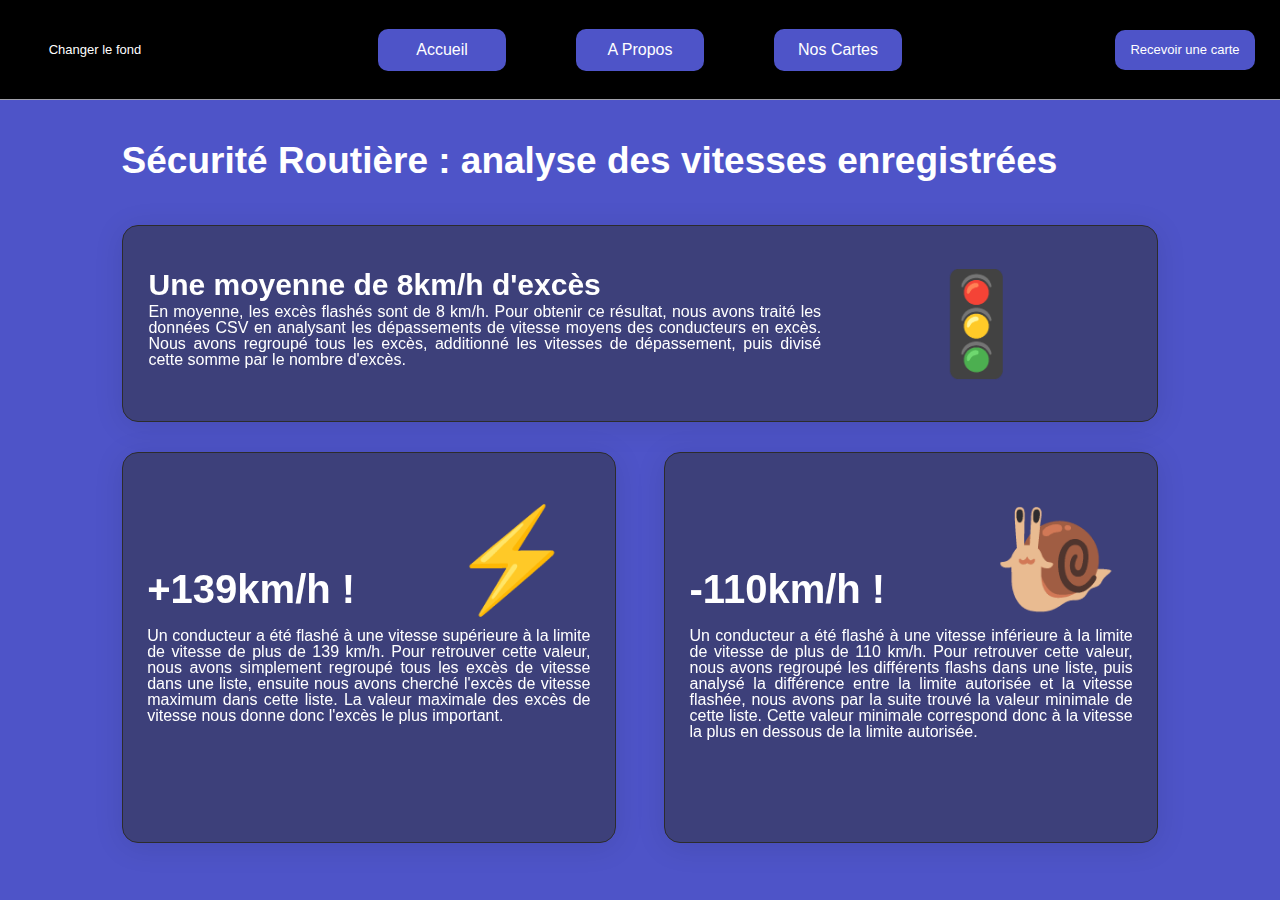
<file: index.html>
<!DOCTYPE html>
<html lang="en">
<head>
    <meta charset="UTF-8">
    <meta http-equiv="X-UA-Compatible" content="IE=edge">
    <meta name="viewport" content="width=device-width, initial-scale=1.0">
    <link rel="stylesheet" href="./assets/stylePrincipale.css">
    <link rel="stylesheet" href="./style.css">
    <link rel="shortcut icon" type="image/x-icon" href="./assets/logo.png"> 
    <title>Page d'Accueil</title>
</head>
<body>
    <header id="Header--Section">
        <button id="theme" onclick="changerLeTheme()">Changer le fond</button>
        <nav id="Header--Nav">
            <ul id="Menu--Ul">
                <li class="Menu--Li">
                    <a href="./index.html" class="Menu--P">
                        Accueil
                    </a>
                </li>
                <li class="Menu--Li">
                    <a href="./A Propos/index.html" class="Menu--P">
                        A Propos
                    </a>
                </li>
                <li class="Menu--Li">
                    <a href="./Nos Cartes/index.html" class="Menu--P">
                        Nos Cartes
                    </a>
                </li>
            </ul>
        </nav>
        <a href="./Formulaire/index.html" id="carte--A">Recevoir une carte</a>
    </header>

    <section id="Header--Place"></section>

    <div id="Fond--Div" >
        <ul id="Fond--Ul">
                <li></li>
                <li></li>
                <li></li>
                <li></li>
                <li></li>
                <li></li>
                <li></li>
                <li></li>
                <li></li>
                <li></li>
                <li></li>
                <li></li>
                <li></li>
                <li></li>
                <li></li>
                <li></li>
                <li></li>
                <li></li>
                <li></li>
                <li></li>
                <li></li>
                <li></li>
                <li></li>
                <li></li>
                <li></li>
                <li></li>
                <li></li>
                <li></li>
                <li></li>
                <li></li>
                <li></li>
        </ul>
    </div >

    <section id="Cartes--Section">
        <div id="Cartes--Div--H1">
            <h1 id="Cartes--H1">Sécurité Routière : analyse des vitesses enregistrées</h1>
        </div>
        <div id="Cartes--Div">
            <div class="Cartes--Div2-1">
                <div class="Cartes Cartes-1">
                    <div class="Carte--Commentaire">
                        <h1 class="Carte--H1">  Une moyenne de 8km/h d'excès </h1>
                        <p class="Carte--P"> En moyenne, les excès flashés sont de 8 km/h. Pour obtenir ce résultat, nous avons traité les données CSV en analysant les dépassements de vitesse moyens des conducteurs en excès. Nous avons regroupé tous les excès, additionné les vitesses de dépassement, puis divisé cette somme par le nombre d'excès.</p>
                    </div>
                     <p class="Carte--I">🚦</p>
                </div>
            </div>
            <div class="Cartes--Div2-2">
                <div class="Cartes Cartes-2">
                    <div class="Carte--Commentaire--2">
                        <h1 class="Carte--H1--2"> +139km/h ! </h1>
                        <p class="Carte--I--2">⚡</p>
                    </div>
                    <p class="Carte--P--2">Un conducteur a été flashé à une vitesse supérieure à la limite de vitesse de plus de 139 km/h. Pour retrouver cette valeur, nous avons simplement regroupé tous les excès de vitesse dans une liste, ensuite nous avons cherché l'excès de vitesse maximum dans cette liste. La valeur maximale des excès de vitesse nous donne donc l'excès le plus important.</p>
                </div>
                <div class="Cartes Cartes-2">
                    <div class="Carte--Commentaire--2">
                        <h1 class="Carte--H1--2"> -110km/h !</h1>
                        <p class="Carte--I--2">🐌</p>
                    </div>
                    <p class="Carte--P--2">Un conducteur a été flashé à une vitesse inférieure à la limite de vitesse de plus de 110 km/h. Pour retrouver cette valeur, nous avons regroupé les différents flashs dans une liste, puis analysé la différence entre la limite autorisée et la vitesse flashée, nous avons par la suite trouvé la valeur minimale de cette liste. Cette valeur minimale correspond donc à la vitesse la plus en dessous de la limite autorisée.</p>
                </div>
            </div>
        </div>
    </section>
    <script src="script.js"></script>
</body>
</html>
</file>
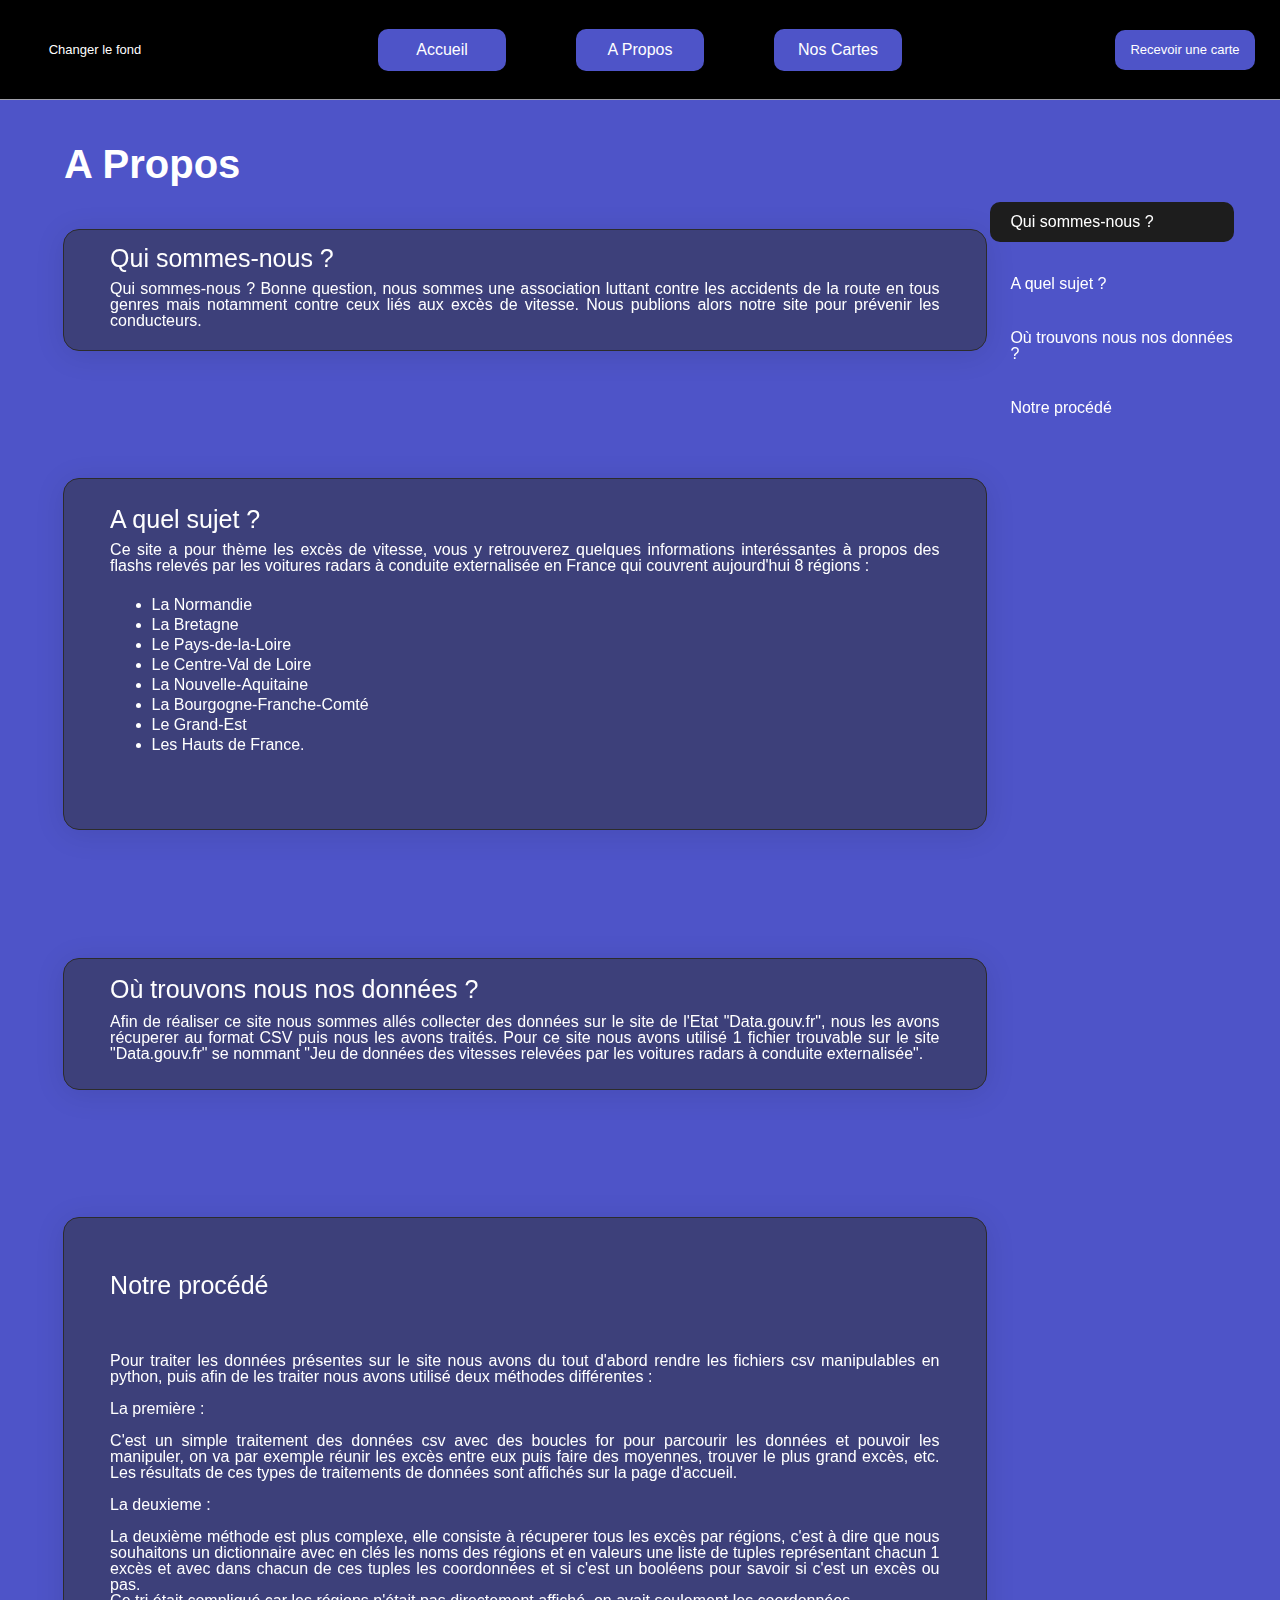
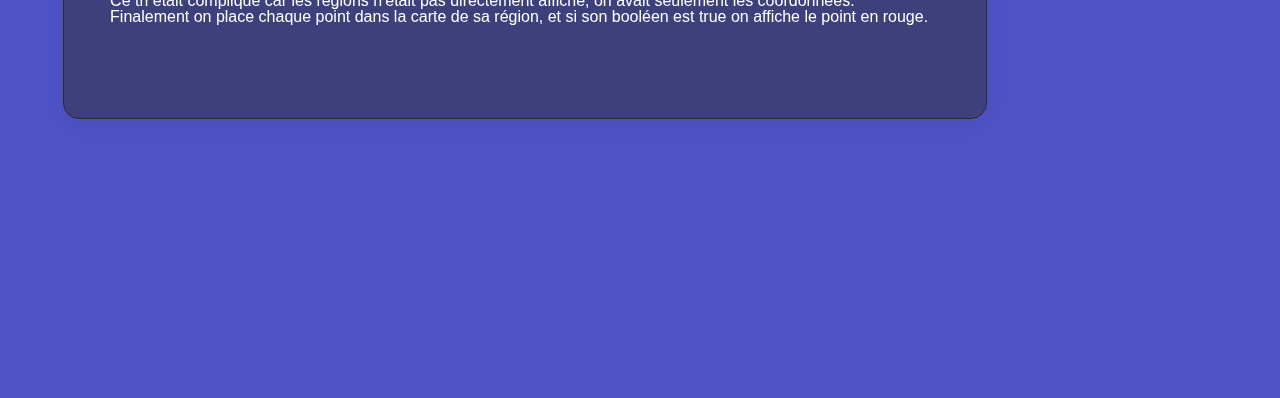
<file: A Propos/index.html>
<!DOCTYPE html>
<html lang="en">
<head>
    <meta charset="UTF-8">
    <meta http-equiv="X-UA-Compatible" content="IE=edge">
    <meta name="viewport" content="width=device-width, initial-scale=1.0">
    <link rel="stylesheet" href="../assets/stylePrincipale.css">
    <link rel="stylesheet" href="./style.css">
    <link rel="shortcut icon" type="image/x-icon" href="./assets/logo.png"> 
    <title>A Propos</title>
</head>
<body>
    <header id="Header--Section">
        <button id="theme" onclick="changerLeTheme()">Changer le fond</button>
        <nav id="Header--Nav">
            <ul id="Menu--Ul">
                <li class="Menu--Li">
                    <a href="../index.html" class="Menu--P">
                        Accueil
                    </a>
                </li>
                <li class="Menu--Li">
                    <a href="../A Propos/index.html" class="Menu--P">
                        A Propos
                    </a>
                </li>
                <li class="Menu--Li">
                    <a href="../Nos Cartes/index.html" class="Menu--P">
                        Nos Cartes
                    </a>
                </li>
            </ul>
        </nav>
        <a href="../Formulaire/index.html" id="carte--A">Recevoir une carte</a>
    </header>

    <header id="Header--Place"></header>

    <div id="Fond--Div" >
        <ul id="Fond--Ul">
                <li></li>
                <li></li>
                <li></li>
                <li></li>
                <li></li>
                <li></li>
                <li></li>
                <li></li>
                <li></li>
                <li></li>
                <li></li>
                <li></li>
                <li></li>
                <li></li>
                <li></li>
                <li></li>
                <li></li>
                <li></li>
                <li></li>
                <li></li>
                <li></li>
                <li></li>
                <li></li>
                <li></li>
                <li></li>
                <li></li>
                <li></li>
                <li></li>
                <li></li>
                <li></li>
                <li></li>
        </ul>
    </div >
    
    <section id="Infos--Section">
        <div id="Infos--Div">
            <div id="Gauche--Div">
                <h1 id="Gauche--H1">A Propos</h1>
                <div id="Droite--Div">
                    <ul id="Droite--Ul">
                        <li onclick="sedeplacer(this)" class="Droite--Li">
                            <a class="Droite--A">Qui sommes-nous ?</a>
                        </li>
                        <li onclick="sedeplacer(this)" class="Droite--Li">
                            <a class="Droite--A" >A quel sujet ?</a>
                        </li>
                        <li onclick="sedeplacer(this)" class="Droite--Li">
                            <a class="Droite--A" >Où trouvons nous nos données ?</a>
                        </li>
                        <li onclick="sedeplacer(this)" class="Droite--Li">
                            <a class="Droite--A" >Notre procédé</a>
                        </li>
                    </ul>
                </div>
                <ul id="Gauche--Ul">
                    <li class="Gauche--Li">
                        <div class="Gauche--Li--Div">
                            <h3 class="Gauche--H3">Qui sommes-nous ?</h3>
                            <p class="Gauche--P">Qui sommes-nous ? Bonne question, nous sommes une association luttant contre les accidents de la route en tous genres mais notamment contre ceux liés aux excès de vitesse. Nous publions alors notre site pour prévenir les conducteurs.</p>
                        </div>
                    </li>
                    <li class="Gauche--Li">
                        <div class="Gauche--Li--Div">
                            <h3 class="Gauche--H3">A quel sujet ?</h3>
                            <p class="Gauche--P">Ce site a pour thème les excès de vitesse, vous y retrouverez quelques informations interéssantes à propos des flashs relevés par les voitures radars à conduite externalisée en France qui couvrent aujourd'hui 8 régions : <ul> <li> La Normandie </li> <li> La Bretagne </li> <li> Le Pays-de-la-Loire </li> <li> Le  Centre-Val de Loire </li> <li> La Nouvelle-Aquitaine </li> <li> La Bourgogne-Franche-Comté </li> <li> Le Grand-Est </li> <li>Les Hauts de France. </li></ul></p>
                        </div>
                    </li>
                    <li class="Gauche--Li">
                        <div class="Gauche--Li--Div">
                            <h3 class="Gauche--H3">Où trouvons nous nos données ?</h3>
                            <p class="Gauche--P">Afin de réaliser ce site nous sommes allés collecter des données sur le site de l'Etat "Data.gouv.fr", nous les avons récuperer au format CSV puis nous les avons traités. Pour ce site nous avons utilisé 1 fichier trouvable sur le site "Data.gouv.fr" se nommant "Jeu de données des vitesses relevées par les voitures radars à conduite externalisée".</p>
                        </div>
                    </li>
                    <li class="Gauche--Li" id="Derniere--Gauche--Li">
                        <div class="Gauche--Li--Div">
                            <h3 class="Gauche--H3">Notre procédé</h3>
                            <p class="Gauche--P"> Pour traiter les données présentes sur le site nous avons du tout d'abord rendre les fichiers csv manipulables en python, puis afin de les traiter nous avons utilisé deux méthodes différentes :
                                <br>
                                <br> La première : <br>
                                <br>
                                C'est un simple traitement des données csv avec des boucles for pour parcourir les données et pouvoir les manipuler, on va par exemple réunir les excès entre eux puis faire des moyennes, trouver le plus grand excès, etc. Les résultats de ces types de traitements de données sont affichés sur la page d'accueil. 
                                <br>
                                <br> La deuxieme : <br>
                                <br>
                                La deuxième méthode est plus complexe, elle consiste à récuperer tous les excès par régions, c'est à dire que nous souhaitons un dictionnaire avec en clés les noms des régions et en valeurs une liste de tuples représentant chacun 1 excès et avec dans chacun de ces tuples les coordonnées et si c'est un booléens pour savoir si c'est un excès ou pas.
                                <br>
                                Ce tri était compliqué car les régions n'était pas directement affiché, on avait seulement les coordonnées.
                                <br>
                                Finalement on place chaque point dans la carte de sa région, et si son booléen est true on affiche le point en rouge.
                            </p>
                        </div>
                    </li>
                </ul>
            </div>
        </div>
    </section>
    <script src="./script.js"></script>
</body>
</html>
</file>
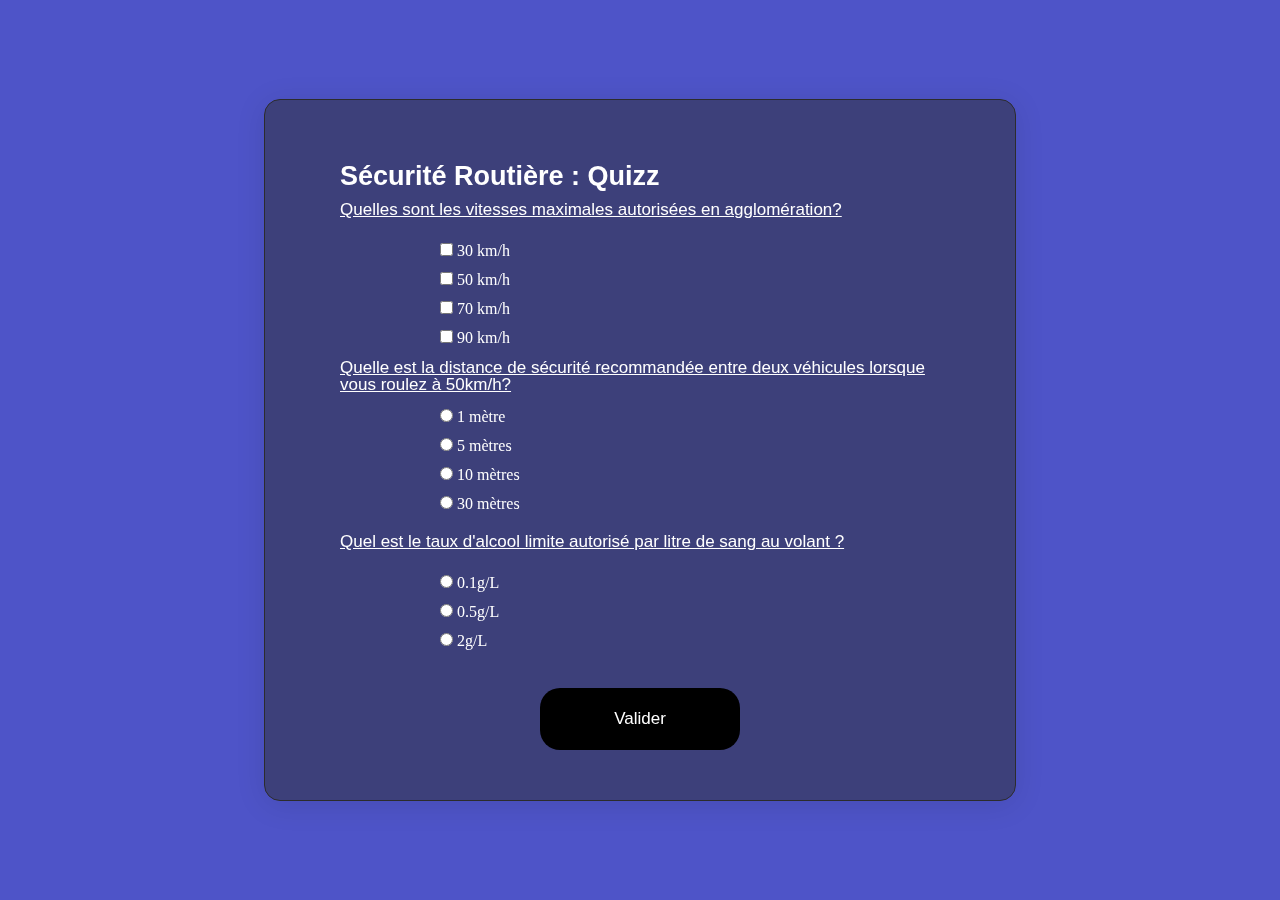
<file: Formulaire/index.html>
<!DOCTYPE html>
<html lang="en">
<head>
    <meta charset="UTF-8">
    <meta http-equiv="X-UA-Compatible" content="IE=edge">
    <meta name="viewport" content="width=device-width, initial-scale=1.0">
    <title>Formulaire</title>
    <link rel="stylesheet" href="./style.css">
    <link rel="stylesheet" href="../assets/stylePrincipale.css">
    <link rel="shortcut icon" type="image/x-icon" href="./assets/logo.png"> 
</head>
<body>
    <div id="Fond--Div" >
        <ul id="Fond--Ul">
                <li></li>
                <li></li>
                <li></li>
                <li></li>
                <li></li>
                <li></li>
                <li></li>
                <li></li>
                <li></li>
                <li></li>
                <li></li>
                <li></li>
                <li></li>
                <li></li>
                <li></li>
                <li></li>
                <li></li>
                <li></li>
                <li></li>
                <li></li>
                <li></li>
                <li></li>
                <li></li>
                <li></li>
                <li></li>
                <li></li>
                <li></li>
                <li></li>
                <li></li>
                <li></li>
                <li></li>
        </ul>
    </div>
    <div id="form--Div">
            <div class="questionnaire--Div">
                <h1 class="titre--quizz">Sécurité Routière : Quizz</h1>

                <div class="question">
                    <h3 class="titre--Question">Quelles sont les vitesses maximales autorisées en agglomération?</h3>
                    <input type="checkbox" name="q1" value="30"> 30 km/h
                    <br>
                    <input type="checkbox" name="q1" value="50"> 50 km/h
                    <br>
                    <input type="checkbox" name="q1" value="70"> 70 km/h
                    <br>
                    <input type="checkbox" name="q1" value="90"> 90 km/h
                    <br>
                </div>  
                <div class="question"> 
                    <h3 class="titre--Question">Quelle est la distance de sécurité recommandée entre deux véhicules lorsque vous roulez à 50km/h?</h3>
                    <input type="radio" name="q2" value="1"> 1 mètre
                    <br>
                    <input type="radio" name="q2" value="5"> 5 mètres
                    <br>
                    <input type="radio" name="q2" value="10"> 10 mètres
                    <br>
                    <input type="radio" name="q2" value="30"> 30 mètres
                    <br>
                </div>
                <div class="question">  
                    <h3 class="titre--Question">Quel est le taux d'alcool limite autorisé par litre de sang au volant ?</h3>
                    <input type="radio" name="q3" value="0.1"> 0.1g/L
                    <br>
                    <input type="radio" name="q3" value="0.5"> 0.5g/L
                    <br>
                    <input type="radio" name="q3" value="2"> 2g/L
                </div>
                <button onclick="validerQCM()">Valider</button>
            </div>

        <form action="./serveur.php" method="post">
            <div class="questionnaire--Div" id="q1">
                <h1 class="titre--quizz">Vos coordonnées</h1>
                <input type="text" name="prenom" placeholder="Prénom">
    
                <input type="text" name="nom" placeholder="Nom">
        
                <select name="region">
                    <option value="---">---</option>
                    <option value="Normandie">Normandie</option>
                    <option value="Bretagne">Bretagne</option>
                    <option value="Pays-de-la-Loire">Pays-de-la-Loire</option>
                    <option value="Centre-Val de Loire">Centre-Val de Loire</option>
                    <option value="Nouvelle Aquitaine">Nouvelle Aquitaine</option>
                    <option value="Bourgogne-Franche-Comté">Bourgogne-Franche-Comté</option>
                    <option value="Grand-Est">Grand-Est</option>
                    <option value="hauts-de-france">Hauts-de-France</option>
                </select> 
        
                <input type="text" name="email" placeholder="E-mail">
                              
                <input type="submit">
            </div>
        </form>
    </div>
    <script src="script.js"></script>
</body>
</html>
</file>
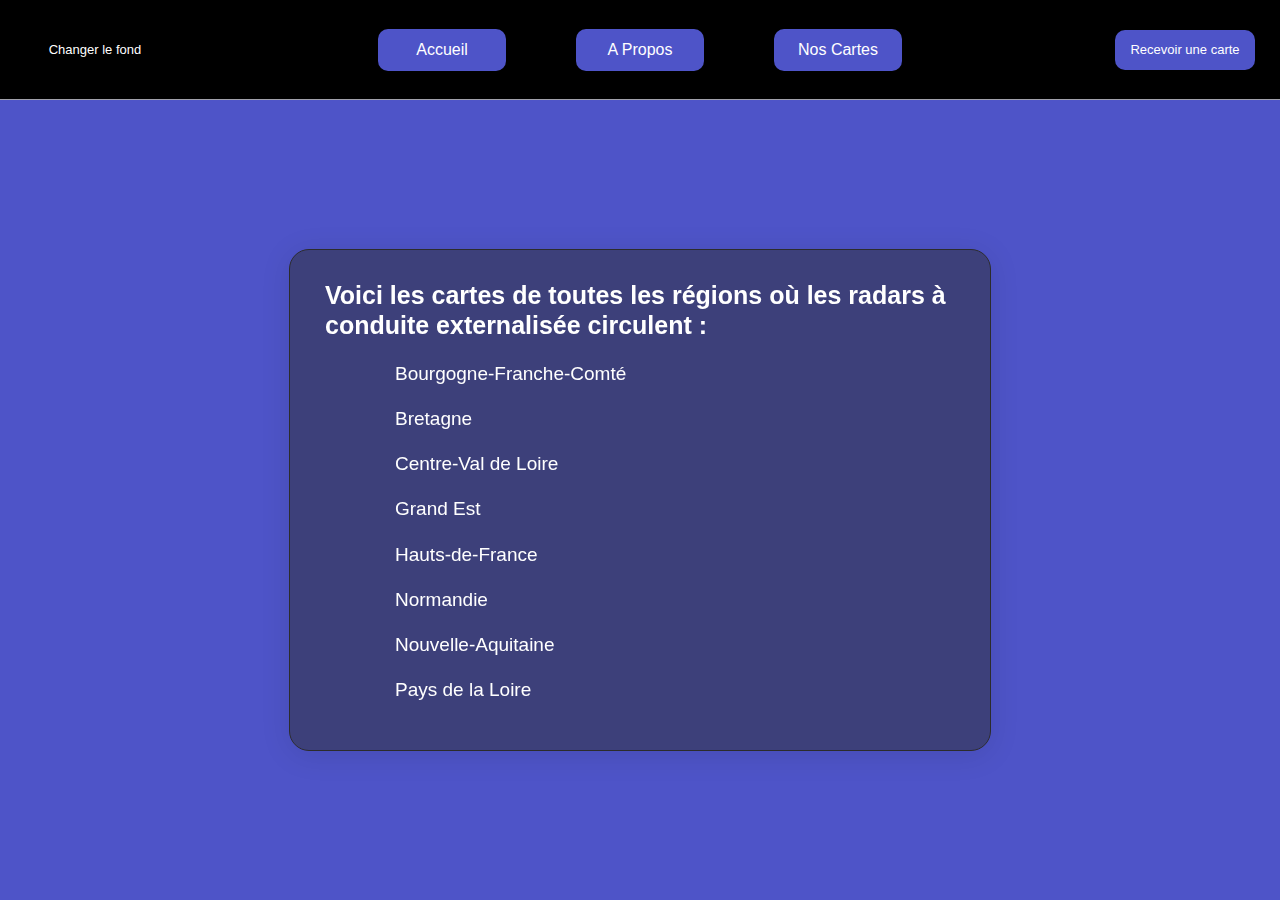
<file: Nos Cartes/index.html>
<!DOCTYPE html>
<html lang="en">
<head>
    <meta charset="UTF-8">
    <meta http-equiv="X-UA-Compatible" content="IE=edge">
    <meta name="viewport" content="width=device-width, initial-scale=1.0">
    <link rel="stylesheet" href="../assets/stylePrincipale.css">
    <link rel="stylesheet" href="./style.css">
    <link rel="shortcut icon" type="image/x-icon" href="./assets/logo.png"> 
    <title>Nos Cartes</title>
</head>
<body>
    <header id="Header--Section">
        <button id="theme" onclick="changerLeTheme()">Changer le fond</button>
        <nav id="Header--Nav">
            <ul id="Menu--Ul">
                <li class="Menu--Li">
                    <a href="../index.html" class="Menu--P">
                        Accueil
                    </a>
                </li>
                <li class="Menu--Li">
                    <a href="../A Propos/index.html" class="Menu--P">
                        A Propos
                    </a>
                </li>
                <li class="Menu--Li">
                    <a href="../Nos Cartes/index.html" class="Menu--P">
                        Nos Cartes
                    </a>
                </li>
            </ul>
        </nav>
        <a href="../Formulaire/index.html" id="carte--A">Recevoir une carte</a>
    </header>

    <section id="Header--Place"></section>

    <div id="Fond--Div" >
        <ul id="Fond--Ul">
                <li></li>
                <li></li>
                <li></li>
                <li></li>
                <li></li>
                <li></li>
                <li></li>
                <li></li>
                <li></li>
                <li></li>
                <li></li>
                <li></li>
                <li></li>
                <li></li>
                <li></li>
                <li></li>
                <li></li>
                <li></li>
                <li></li>
                <li></li>
                <li></li>
                <li></li>
                <li></li>
                <li></li>
                <li></li>
                <li></li>
                <li></li>
                <li></li>
                <li></li>
                <li></li>
                <li></li>
        </ul>
    </div >

    <section id="CartesFlashs--Section">
        <div id="CartesFlashs--Div">
            <h1>Voici les cartes de toutes les régions où les radars à conduite externalisée circulent :</h1>
            <ul id="Cartes--Flashs--Ul">
                <li class="carte--a"><a href="../cartes/carteBourgogne-Franche-Comté.html">Bourgogne-Franche-Comté</a></li>
                <li class="carte--a"><a href="../cartes/carteBretagne.html">Bretagne</a></li>
                <li class="carte--a"><a href="../cartes/carteCentre-Val de Loire.html">Centre-Val de Loire</a></li>
                <li class="carte--a"><a href="../cartes/carteGrand Est.html">Grand Est</a></li>
                <li class="carte--a"><a href="../cartes/carteHauts-de-France.html">Hauts-de-France</a></li>
                <li class="carte--a"><a href="../cartes/carteNormandie.html">Normandie</a></li>
                <li class="carte--a"><a href="../cartes/carteNouvelle-Aquitaine.html">Nouvelle-Aquitaine</a></li>
                <li class="carte--a"><a href="../cartes/cartePays de la Loire.html">Pays de la Loire</a></li>
            </ul>
        </div>
    </section>
    
    <script src="./script.js"></script>
</body>
</html>
</file>
<file: style.css>
/* Cartes */

#Cartes--Section {
    height: 89vh;
    width: 100vw;
    display: flex;
    align-items: center;
    justify-content: center;
    flex-direction: column;
    position: relative;
    z-index: 5;
}

#Cartes--Div--H1 {
    height: 10%;
    width: 81%;
    display: flex;
    align-items: flex-start;
    justify-content: flex-end;
    flex-direction: column;
    font-size: 37px;
    font-weight: 900;
}

#Cartes--H1 {
    color: white;
}

#Cartes--Div {
    height: 90%;
    width: 90%;
    display: flex;
    align-items: center;
    justify-content: center;
    flex-direction: column;
}

.Cartes--Div2-1 {
    height: 30%;
    width: 90%;
    display: flex;
    align-items: center;
    justify-content: center;
}

.Cartes--Div2-2 {
    height: 60%;
    width: 90%;
    display: flex;
    align-items: center;
    justify-content: space-between;
    flex-direction: row;
}

.Cartes {
    height: 90%;
    display: flex;
    align-items: center;
    justify-content: center;
    flex-direction: row;
    background: var(--couleur2);
    background: rgba(44, 44, 44, 0.5);
    border-radius: 16px;
    box-shadow: 0 4px 30px rgba(0, 0, 0, 0.1);
    backdrop-filter: blur(3.9px);
    -webkit-backdrop-filter: blur(3.9px);
    border: 1.5px solid rgba(44, 44, 44, 1);
    transition: box-shadow 0.4s ease-in-out;
}

.Cartes:hover {
    box-shadow: 0 0 15px rgba(255, 255, 255, 0.5);
}

.Cartes-1 {
    width: 100%;;
}

.Cartes-2 {
    width: 47.5%;
    flex-direction: column;
    justify-content: space-between;
}

.Carte--Commentaire {
    width: 65%;
    height: 100%;
    display: flex;
    align-items: center;
    justify-content: space-between;
    flex-direction: column;
}

.Carte--H1 {
    height: 38%;
    font-weight: 600;
    font-size: 30px;
    width: 100%;
    display: flex;
    align-items: flex-end;
    justify-content: flex-start;
    color:white;
}

.Carte--I {
    height: 100%;
    width: 30%;
    display: flex;
    align-items: center;
    justify-content: center;
    font-size: 100px;
}

.Carte--P {
    width: 100%;
    height: 60%;
    text-align: justify;
    display: flex;
    align-items: flex-start;
    justify-content: center;
    color:white;

}

.Carte--Commentaire--2 {
    width: 90%;
    height: 40%;
    display: flex;
    align-items: center;
    justify-content: center;
    flex-direction: row;
}

.Carte--H1--2 {
    height: 100%;
    width: 60%;
    display: flex;
    align-items:flex-end;
    justify-content: flex-start;
    color: white;
    font-weight: 600;
    font-size: 40px;
}

.Carte--I--2 {
    height: 100%;
    width: 40%;
    display: flex;
    align-items: flex-end;
    justify-content: flex-end;
    font-size: 100px;
    margin-right: 15px;
}

.Carte--P--2 {
    width: 90%;
    height: 55%;
    text-align: justify;
    display: flex;
    align-items: flex-start;
    justify-content: center;
    color:white;

}
</file>
<file: A Propos/style.css>
/* Infos */

#Infos--Section {
    height: 200vh;
    width: 100vw;
    display: flex;
    align-items: flex-start;
    justify-content: center;
    z-index: 1;
    position: relative;
}

#Infos--Div {
    height: 90%;
    width: 90%;
    display: flex;
    align-items: flex-start;
    justify-content: center;
    flex-direction: row;
}

#Droite--Div {
    height: 30vh;
    width: 20vw;
    display: flex;
    align-items: center;
    justify-content: center;
    flex-direction: column;
    position: fixed;
    right: 40px;
    top: 180px;
    z-index: 6;
}

#Droite--Ul {
    height: 100%;
    width: 100%;
    display: flex;
    align-items: center;
    justify-content: space-evenly;
    flex-direction: column;
}

.Droite--Li {
    height: 15%;
    width: 95%;
    display: flex;
    align-items: center;
    justify-content: flex-start;
    border-radius: 10px;
    cursor: pointer;
}

.Droite--A {
    color:var(--couleur4);
    margin-left: 20px;
}

.Droite--A:hover {
    border-bottom : 1px dashed;
}

#Gauche--Div {
    height: 100%;
    width: 100%;
    color: white;
    display: flex;
    align-items: flex-start;
    flex-direction: column;
}

#Gauche--H1 {
    height: 8%;
    width: 90%;
    display: flex;
    align-items: center;
    justify-content: flex-start;
    color: white;
    font-weight: 600;
    font-size: 40px;
}

#Gauche--Ul {
    height: 92%;
    width: 80%;
    display: flex;
    align-items: center ;
    justify-content: space-between ;
    flex-direction: column;
}

.Gauche--Li {
    height: 200px;
    width: 100%;
    display: flex;
    align-items: center;
    justify-content: center;
    flex-direction: column;
    background: var(--couleur2);
    background: rgba(44, 44, 44, 0.5);
    border-radius: 16px;
    box-shadow: 0 4px 30px rgba(0, 0, 0, 0.1);
    backdrop-filter: blur(3.9px);
    -webkit-backdrop-filter: blur(3.9px);
    border: 1.5px solid rgba(44, 44, 44, 1);
    transition: box-shadow 0.4s ease-in-out;
}

.Gauche--Li:hover {
    box-shadow: 0 0 15px rgba(255, 255, 255, 0.5);
}

.Gauche--H3 {
    height: 30%;
    width: 100%;
    display: flex;
    align-items: center;
    justify-content: flex-start;
    font-weight: 400;
    font-size: 25px;
}

.Gauche--P {
    height: 70%;
    text-align: justify;
    color: var(--couleur4);
}

#Gauche--Ul li:nth-child(1) {
    height: 120px ;
}

#Gauche--Ul li:nth-child(1) h3 {
    height: 50% ;
}

#Gauche--Ul li:nth-child(2) {
    height: 350px ;
    align-items: center;
    justify-content: space-evenly;
}

#Gauche--Ul li:nth-child(2) p {
    height: 120px ;
    align-items: center;
}

#Gauche--Ul li:nth-child(2) h3 {
    height: 100px ;
    align-items: center;
}

#Gauche--Ul li:nth-child(2) ul {
    list-style-type: disc;
    width: 90%;
    display: flex;
    align-items: flex-start;
    justify-content: flex-start;
    flex-direction: column;
}

#Gauche--Ul li:nth-child(2) li {
    height: 20px;
}

#Gauche--Ul li:nth-child(3) {
    height: 130px ;
}

#Gauche--Ul li:nth-child(3) h3 {
    height: 50% ;
}

#Gauche--Ul li:nth-child(4) {
    height: 500px ;
    justify-content: flex-start;
}

#Derniere--Gauche--Li > h3 {
    height: 90px;
}

#Derniere--Gauche--Li > p {
    height: 210px;
}

.Gauche--Li--Div {
    height: 90%;
    width: 90%;
    display: flex;
    align-items: center;
    justify-content: center;
    flex-direction: column;
}
</file>
<file: Formulaire/style.css>
body {
    display: flex;
    align-items: center;
    justify-content: center;
    background-color: #fff;
    height: 100vh;
}

#form--Div {
    height: 700px;
    width: 750px;
    display: flex;
    align-items: center;
    justify-content: center;
    border-radius: 20px;
    background: var(--couleur2);
    background: rgba(44, 44, 44, 0.5);
    border-radius: 16px;
    box-shadow: 0 4px 30px rgba(0, 0, 0, 0.1);
    backdrop-filter: blur(3.9px);
    -webkit-backdrop-filter: blur(3.9px);
    border: 1.5px solid rgba(44, 44, 44, 1);
    z-index: 5;
    transition: box-shadow 0.4s ease-in-out;
}

#form--Div:hover {
    box-shadow: 0 0 15px rgba(255, 255, 255, 0.5);
}

.questionnaire--Div {
    height: 600px;
    width: 600px;
    display: flex;
    align-items: flex-start;
    justify-content: center;
    flex-direction: column;
}

#q1 {
    display: none;
    width: 400px;
}

.question {
    height: 200px;
    width: 600px;
}

/* On customise les champs */
input[type="radio"] {
    margin-left: 100px;
    margin-top: 13px;
}

input[type="checkbox"] {
    margin-left: 100px;
    margin-top: 13px;
}

select {
    height: 30px;
    text-indent: 5%;
    width:  400px;
    margin-top: 13px;
    margin-bottom: 10px;
    border-bottom: 2px solid black;
    border-left: 0px;
    border-right: 0px;
    border-top: 0px;
    color: black;
}

input[type="text"] {
    color: black;
    height: 30px;
    text-indent: 5%;
    width:  400px;
    margin-top: 10px;
    margin-bottom: 10px;
    border-bottom: 2px solid black;
    border-left: 0px;
    border-right: 0px;
    border-top: 0px;
}

input[type="submit"] {
    height: 60px;
    width: 200px;
    margin: 0 auto;
    border-radius: 20px;
    border: none;
    background-color: black;
    color: white;
    cursor: pointer;
    margin-top: 10px;
    transition: transform 0.5s ease-in-out;
}

input[type="submit"]:hover {
    transform: scale(1.07);
}

.titre--quizz {
    height: 8%;
    font-weight: 600;
    font-size: 27px;
    color: white;
    display: flex;
    align-items: flex-end;
    justify-content: flex-start;
}

.titre--Question {
    text-decoration: underline;
    height: 40px;
    display: flex;
    color: white;
    width: 100%;
    align-items: center;
    font-size: 17px;
    font-weight: 500;
}

/* On readapte la taille du fond en 100vh car il n'y a plus le header */
#Fond--Div {
    height: 100vh !important;
}

* {
    color: rgb(255, 255, 255);
    font-size: 17px;
    font-family: 'Poppins', sans-serif;
}

/* On modifie le style du boutton */
button {
    height: 75px;
    width: 200px;
    margin: 0 auto;
    border-radius: 20px;
    border: none;
    background-color: black;
    color: white;
    cursor: pointer;
    transition: transform 0.5s ease-in-out;
}

button:hover {
    transform: scale(1.07);
}

option {
    color: black;
}
</file>
<file: Nos Cartes/style.css>
#CartesFlashs--Section {
    width:100vw;
    height: 89vh;
    position: relative;
    z-index: 5;
    display: flex;
    align-items: center;
    justify-content: space-around;
    flex-direction: column;
}

#CartesFlashs--Div {
    width:700px;
    height: 500px;
    background: rgba(44, 44, 44, 0.5);
    border-radius: 20px;
    box-shadow: 0 4px 30px rgba(0, 0, 0, 0.1);
    backdrop-filter: blur(3.9px);
    -webkit-backdrop-filter: blur(3.9px);
    border: 1.5px solid rgba(44, 44, 44, 1);
    transition: box-shadow 0.4s ease-in-out;
    display: flex;
    align-items: center;
    justify-content: center;
    flex-direction: column;
}

#CartesFlashs--Div:hover {
    box-shadow: 0 0 15px rgba(255, 255, 255, 0.5);
}

h1 {
    color:white;
    width: 90%;
    height: 18%;
    font-size: 25px;
    font-weight: 600;
    line-height: 30px;
    display: flex;
    align-items: flex-end;
}

#Cartes--Flashs--Ul {
    width: 70%;
    height: 82%;
    display: flex;
    align-content: center;
    justify-content: center;
    flex-direction: column;
    list-style: circle ;
}

#Cartes--Flashs--Ul > li {
    height: 11%;
    width: 100%;
    color: white;
    font-size: 19px;
    display: flex;
    align-items: flex-start;
}

.carte--a:hover {
    text-decoration: underline;
}

a {
    color: white;
}
</file>
<file: assets/stylePrincipale.css>
/* Reset des paramètres css par défaut */
html, body, div, span, applet, object, iframe,
h1, h2, h3, h4, h5, h6, p, blockquote, pre,
a, abbr, acronym, address, big, cite, code,
del, dfn, em, img, ins, kbd, q, s, samp,
small, strike, strong, sub, sup, tt, var,
b, u, i, center,
dl, dt, dd, ol, ul, li,
fieldset, form, label, legend,
table, caption, tbody, tfoot, thead, tr, th, td,
article, aside, canvas, details, embed, 
figure, figcaption, footer, header, hgroup, 
menu, nav, output, ruby, section, summary,
time, mark, audio, video {
	margin: 0;
	padding: 0;
	border: 0;
	font-size: 100%;
	font: inherit;
	vertical-align: baseline;
}

* {
    margin: 0px;
    padding: 0px;
}

article, aside, details, figcaption, figure, 
footer, header, hgroup, menu, nav, section {
	display: block;
}
body {
	line-height: 1;
}
ol, ul {
	list-style: none;
}
blockquote, q {
	quotes: none;
}
blockquote:before, blockquote:after,
q:before, q:after {
	content: '';
	content: none;
}
table {
	border-collapse: collapse;
	border-spacing: 0;
}

button, p, a, h1, h2, h3, h4, h5, h6, label, li {
    text-decoration: none;
    font-family: 'Poppins', sans-serif;
}

a:hover {
    text-decoration: none;
}

body {
    background-color: black;
}

/* Couleurs */

:root {
    --couleur1 : rgb(29, 29, 29);
    --couleur2 : rgb(161, 161, 170);
    --couleur3 : black;
    --couleur4 : white;
}

/* Header */

#Header--Section {
    height: 11vh;
    width: 100vw;
    display: flex;
    align-items: center;
    justify-content: center;
    flex-direction: row;
    position: fixed;
    z-index: 999;
    border-bottom: 1px solid var(--couleur2);
    background-color: black;
}

#Header--Nav {
    width: 50%;
    height: 100%;
    display: flex;
    align-items: center;
    justify-content: center;
}

#Menu--Ul {
    width: 600px;
    height: 60px;
    display: flex;
    align-items: center;
    justify-content: center;
    flex-direction: row;
}

.Menu--Li {
    width: 33%;
    height: 100%;
    display: flex;
    align-items: center;
    justify-content: center;
}

.Menu--P {
    height: 70%;
    width: 65%;
    font-size: 16px;
    color : white;
    display: flex;
    align-items: center;
    justify-content: center;
    border-radius: 10px;
    cursor: pointer;
    background-color: #4e54c8;
}

#carte--A {
    height: 40px;
    width: 140px;
    display: flex;
    align-items: center;
    justify-content: center;
    position: absolute;
    right: 25px;
    color: white;
    background-color:  #4e54c8;
    border-radius: 10px;
    font-size: 13px;
    animation: vibrement 1s linear infinite;
}

/* Boutton du pour changer le fond */
#theme {
    height: 40px;
    width: 140px;
    display: flex;
    align-items: center;
    justify-content: center;
    position: absolute;
    border: none;
    left: 25px;
    color: white;
    border-radius: 10px;
    background-color: transparent;
    font-size: 13px;
    cursor: pointer;
}

#theme:hover {
    text-decoration: underline;
}

@keyframes vibrement {
    0%{
        transform: rotate(0deg);
    }

    33%{
        transform: rotate(6deg)
    }

    66% {
        transform: rotate(-6deg)
    }

    99% {
        transform: rotate(0deg)
    }
}

/* Compenser la tailler du Header qui est enlever car il est en 'position : fixed' */
#Header--Place {
    height: 11vh;
    width: 100vw;
}

/* Fond */

#Fond--Div {
    background: #4e54c8;   
    width: 100%;
    height:89vh;
    position: absolute;
    z-index: 1;
    overflow: hidden;
}

#Fond--Ul {
    position: absolute;
    top: 0;
    left: 0;
    width: 100%;
    height:100%;
}

#Fond--Ul li{
    position: absolute;
    background: rgba(193, 193, 193, 0.4);
    border-radius : 3px;
    z-index: 2;
    animation: deplacement1 25s linear infinite;
    left : -150px;
}

/* Rectangles qui partent de la gauche */

#Fond--Ul li:nth-child(1){
    top: 7%;
    width: 150px;
    height: 20px;
    animation-delay: 0s;
}


#Fond--Ul li:nth-child(2){
    top: 14%;
    width: 100px;
    height: 13px;
    animation-delay: 2s;
    animation-duration: 12s;
}

#Fond--Ul li:nth-child(3){
    top: 21%;
    width: 60px;
    height: 11px;
    animation-delay: 4s;
}

#Fond--Ul li:nth-child(4){
    top: 28%;
    width: 80px;
    height: 10px;
    animation-delay: 0s;
    animation-duration: 14s;
}

#Fond--Ul li:nth-child(5){
    top: 35%;
    width: 50px;
    height: 9px;
    animation-delay: 0s;
}

#Fond--Ul li:nth-child(6){
    top: 42%;
    width: 110px;
    height: 20px;
    animation-delay: 3s;
    animation-duration: 10s;
}

#Fond--Ul li:nth-child(7){
    top: 49%;
    width: 150px;
    height: 15px;
    animation-delay: 7s;
}

#Fond--Ul li:nth-child(8){
    top: 56%;
    width: 60px;
    height: 8px;
    animation-delay: 15s;
    animation-duration: 42s;
}

#Fond--Ul li:nth-child(9){
    top: 63%;
    width: 50px;
    height: 12px;
    animation-delay: 2s;
    animation-duration: 30s;
}

#Fond--Ul li:nth-child(10){
    top: 70%;
    width: 150px;
    height: 17px;
    animation-delay: 0s;
    animation-duration: 12s;
}

#Fond--Ul li:nth-child(11){
    top: 77%;
    width: 100px;
    height: 9px;
    animation-delay: 0s;
    animation-duration: 15s;
}


#Fond--Ul li:nth-child(12){
    top: 84%;
    width: 100px;
    height: 12px;
    animation-delay: 2s;
    animation-duration: 9s;
}

#Fond--Ul li:nth-child(13){
    top: 91%;
    width: 60px;
    height: 15px;
    animation-delay: 4s;
    animation-duration: 17s;
}

#Fond--Ul li:nth-child(14){
    top: 98%;
    width: 80px;
    height: 15px;
    animation-delay: 0s;
    animation-duration: 15s;
}

/* Rectangles qui partent de la droite */

#Fond--Ul li:nth-child(15){
    top: 4%;
    width: 150px;
    height: 20px;
    left : 110%;
    animation: deplacement2 25s linear infinite;
    animation-delay: 0s;
}


#Fond--Ul li:nth-child(16){
    top: 11%;
    width: 100px;
    height: 13px;
    animation: deplacement2 25s linear infinite;
    animation-delay: 2s;
    animation-duration: 12s;
    left: 110%;
}

#Fond--Ul li:nth-child(17){
    top: 18%;
    width: 60px;
    height: 11px;
    animation: deplacement2 25s linear infinite;
    animation-delay: 4s;
    left: 110%;
}

#Fond--Ul li:nth-child(18){
    top: 25%;
    width: 80px;
    height: 10px;
    animation: deplacement2 25s linear infinite;
    animation-delay: 0s;
    animation-duration: 14s;
    left: 110%;
}

#Fond--Ul li:nth-child(19){
    top: 32%;
    width: 50px;
    height: 9px;
    animation-delay: 0s;
    animation: deplacement2 25s linear infinite;
    animation-delay: 0s;
    left: 110%;
}

#Fond--Ul li:nth-child(20){
    top: 39%;
    width: 110px;
    height: 20px;
    animation: deplacement2 25s linear infinite;
    animation-delay: 3s;
    animation-duration: 10s;
    left: 110%;
}

#Fond--Ul li:nth-child(21){
    top: 46%;
    width: 150px;
    height: 15px;
    animation: deplacement2 25s linear infinite;
    animation-delay: 7s;
    left: 110%;
}

#Fond--Ul li:nth-child(22){
    top: 53%;
    width: 60px;
    height: 8px;
    animation: deplacement2 25s linear infinite;
    animation-delay: 15s;
    animation-duration: 42s;
    left: 110%;
}

#Fond--Ul li:nth-child(23){
    top: 60%;
    width: 50px;
    height: 12px;
    animation: deplacement2 25s linear infinite;
    animation-delay: 2s;
    animation-duration: 30s;
    left: 110%;
}

#Fond--Ul li:nth-child(24){
    top: 67%;
    width: 150px;
    height: 17px;
    animation: deplacement2 25s linear infinite;
    animation-delay: 0s;
    animation-duration: 12s;
    left: 110%;
}

#Fond--Ul li:nth-child(25){
    top: 74%;
    width: 100px;
    height: 9px;
    animation: deplacement2 25s linear infinite;
    animation-delay: 0s;
    animation-duration: 15s;
    left: 110%;
}


#Fond--Ul li:nth-child(26){
    top: 81%;
    width: 100px;
    height: 12px;
    animation: deplacement2 25s linear infinite;
    animation-delay: 2s;
    animation-duration: 9s;
    left: 110%;
}

#Fond--Ul li:nth-child(27){
    top: 87%;
    width: 60px;
    height: 15px;
    animation: deplacement2 25s linear infinite;
    animation-delay: 4s;
    animation-duration: 17s;
    left: 110%;
}

#Fond--Ul li:nth-child(28){
    top: 94%;
    width: 80px;
    height: 15px;
    animation: deplacement2 25s linear infinite;
    animation-delay: 0s;
    animation-duration: 15s;
    left: 110%;
    
}

/* Animations des déplacements des barres */
@keyframes deplacement1 {
    0%{
        transform: translateX(0) scale(1);
    }

    100%{
        transform: translateX(1800px) scale(2);
    }
}

@keyframes deplacement2 {
    0%{
        transform: translateX(0) scale(1);
    }

    100%{
        transform: translateX(-1800px) scale(2);
    }
}

html {
    scroll-behavior: smooth;
}
</file>
